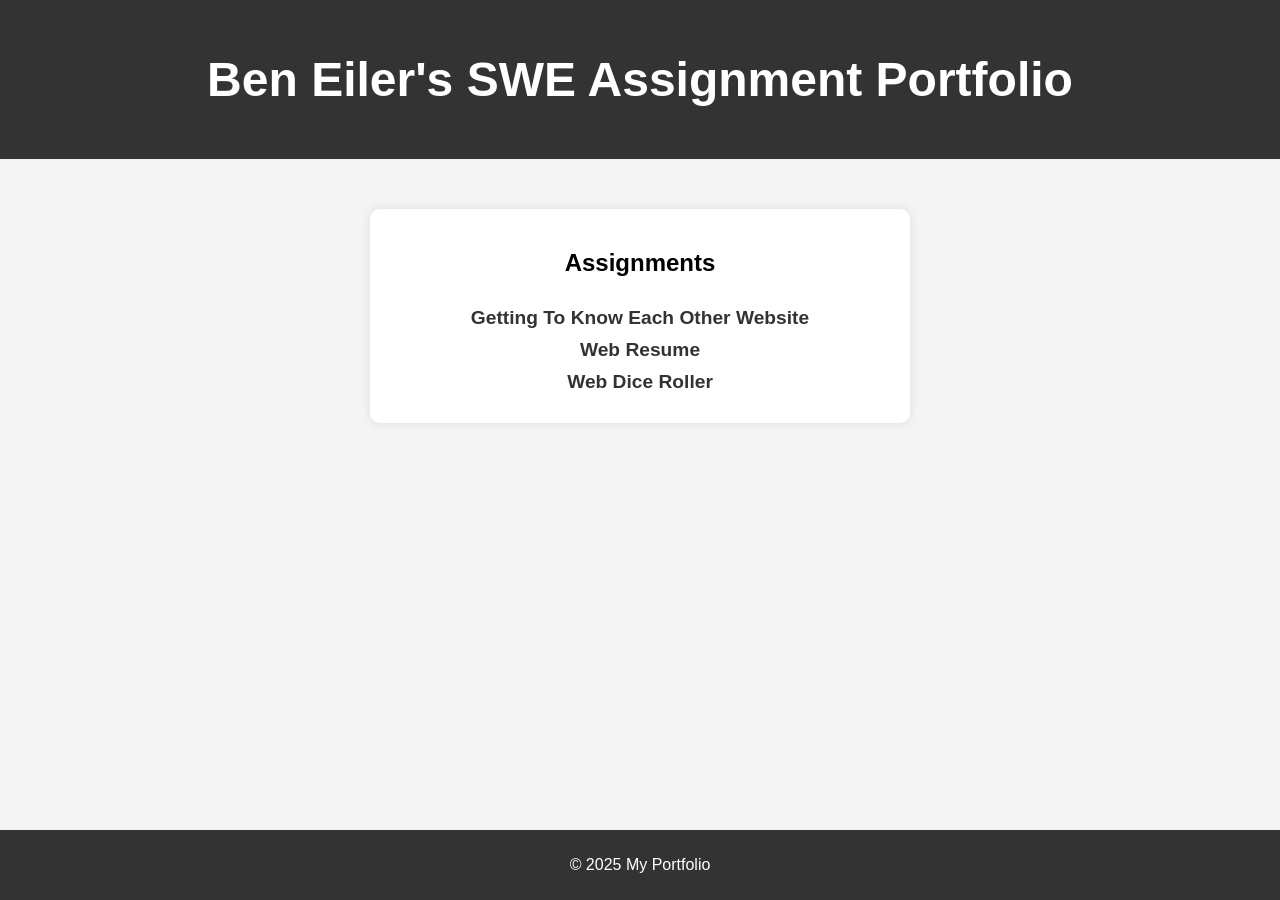
<file: index.html>
<!DOCTYPE html>
<html lang="en">
<head>
    <meta charset="UTF-8">
    <meta name="viewport" content="width=device-width, initial-scale=1.0">
    <title>My Assignments</title>
    <link rel="stylesheet" href="styles.css">
</head>
<body>
    <header>
        <h1>Ben Eiler's SWE Assignment Portfolio</h1>
    </header>

    <section id="assignments">
        <h2>Assignments</h2>
        <ul>
            <li><a href="mewebsite.html">Getting To Know Each Other Website</a></li>
            <li><a href="https://kind-island-01f3b7c10.4.azurestaticapps.net/">Web Resume</a></li>
            <li><a href="https://lively-field-09e641310.4.azurestaticapps.net/">Web Dice Roller</a></li>
            
        </ul>
    </section>

    <footer>
        <p>&copy; 2025 My Portfolio</p>
    </footer>
</body>
</html>
</file>
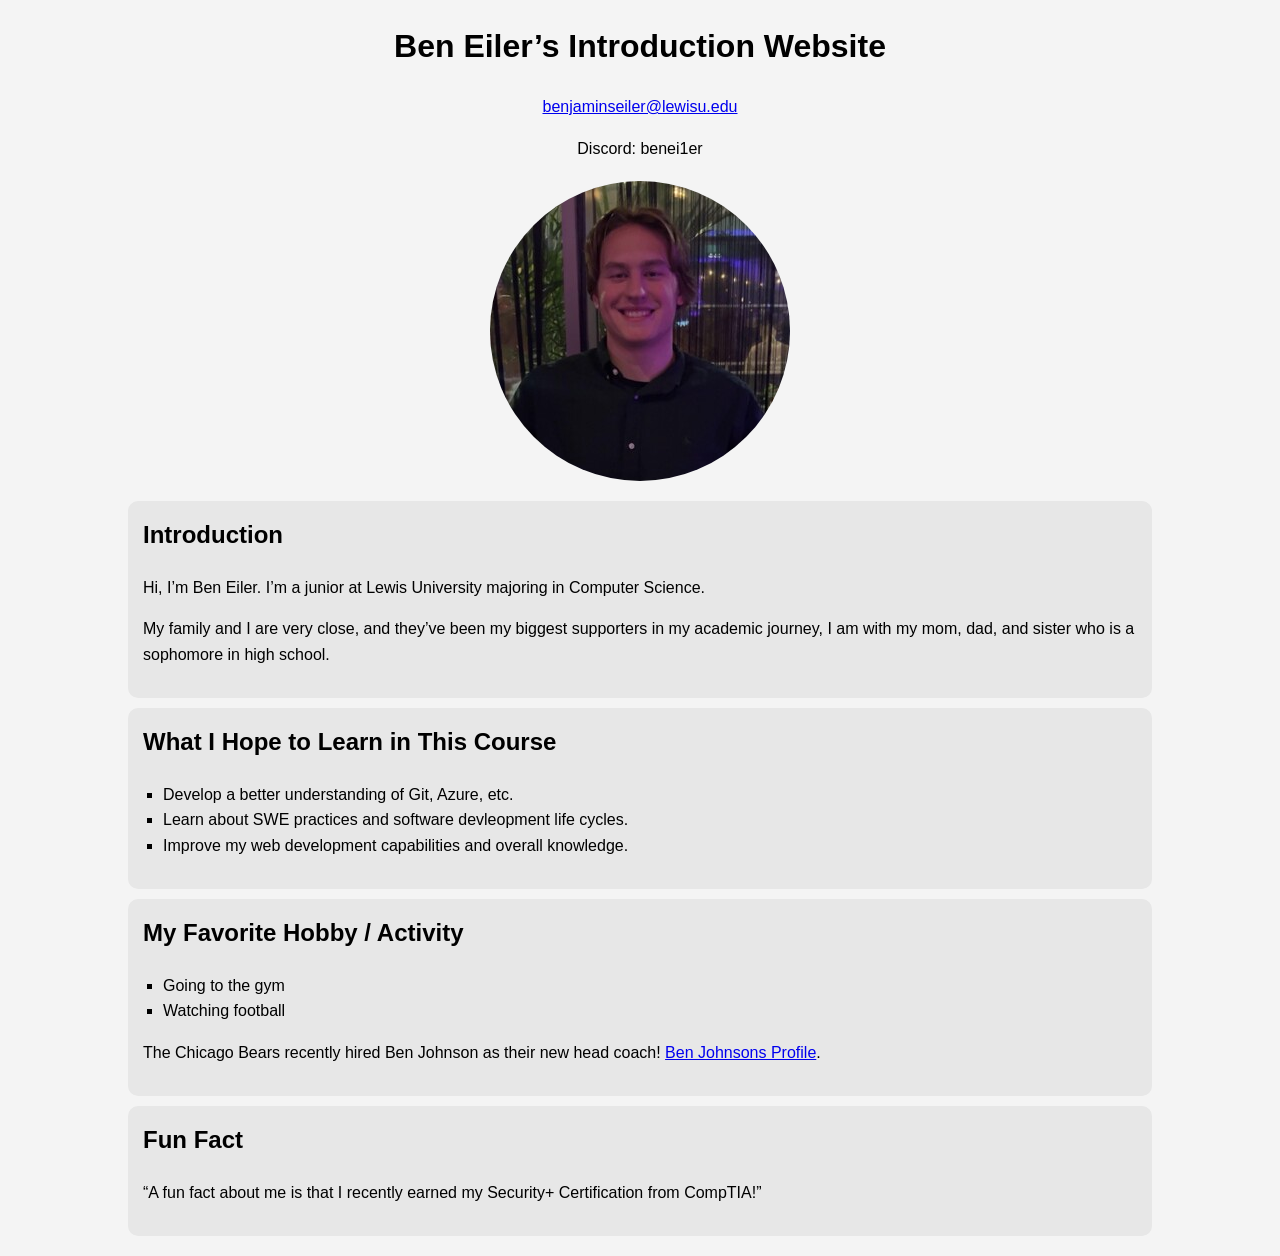
<file: mewebsite.html>
<!DOCTYPE html>
<html lang="en">
  <head>
    <meta charset="UTF-8" />
    <meta name="viewport" content="width=device-width, initial-scale=1.0" />
    <title>Ben Eiler’s Introduction Website</title>
    <style>
      body {
        font-family: Arial, sans-serif;
        background-color: #f4f4f4;
        line-height: 1.6;
        margin: 0;
        padding: 0;
      }
      .container {
        width: 80%;
        margin: 20px auto;
      }
      section {
        background: #e7e7e7;
        padding: 15px;
        margin-bottom: 10px;
        border-radius: 10px;
      }
      section h2 {
        margin-top: 0;
      }
      ul {
        list-style-type: square;
        padding-left: 20px;
      }
      .profile-img {
        display: block;
        margin: 20px auto;
        border-radius: 50%;
      }
    </style>
  </head>
  <body>
    <div class="container">

      <h1 style="text-align: center">Ben Eiler’s Introduction Website</h1>
      <p style="text-align: center">
        <a href="mailto:benjaminseiler@lewisu.edu">benjaminseiler@lewisu.edu</a>
      </p>
      <p style="text-align: center">Discord: benei1er</p>


      <a href="me-800-by-800.jpeg" target="_blank">
        <img
          src="me-300-by-300.jpeg"
          alt="Ben Eiler"
          class="profile-img"
          width="300"
          height="300"
        />
      </a>

      <section>
        <h2>Introduction</h2>
        <p>
          Hi, I’m Ben Eiler. I’m a junior at Lewis University majoring in
          Computer Science.
          <p>
            My family and I are very close, and they’ve been my
            biggest supporters in my academic journey, I am with my mom, dad, and sister who is a sophomore in high school.
          </p>
        </p>
      </section>


      <section>
        <h2>What I Hope to Learn in This Course</h2>
        <ul>
          <li>
            Develop a better understanding of Git, Azure, etc.
          </li>
          <li>Learn about SWE practices and software devleopment life cycles.</li>
          <li>
            Improve my web development capabilities and overall knowledge.
          </li>
        </ul>
      </section>


      <section>
        <h2>My Favorite Hobby / Activity</h2>
        <ul>
          <li>Going to the gym</li>
          <li>Watching football</li>
        </ul>
        <p>
          The Chicago Bears recently hired Ben Johnson as their new head coach!
          <a href="https://www.chicagobears.com/team/coaches/ben-johnson" target="_blank">Ben Johnsons Profile</a>.
        </p>
      </section>


      <section>
        <h2>Fun Fact</h2>
        <p>
          “A fun fact about me is that I recently earned my Security+
          Certification from CompTIA!”
        </p>
      </section>
    </div>
  </body>
</html>
</file>
<file: styles.css>
body {
  font-family: Arial, sans-serif;
  margin: 0;
  padding: 0;
  background-color: #f4f4f4;
  text-align: center;
  display: flex;
  flex-direction: column;
  align-items: center;
  min-height: 100vh;
}

header {
  background-color: #333;
  color: white;
  padding: 20px;
  font-size: 1.5em;
  width: 100%;
}

#assignments {
  background: white;
  padding: 20px;
  border-radius: 10px;
  box-shadow: 0 0 10px rgba(0, 0, 0, 0.1);
  width: 50%;
  max-width: 500px;
  text-align: center;
  margin-top: 50px;
  display: flex;
  flex-direction: column;
  align-items: center;
  justify-content: center;
}

/* Ensure the list and items are perfectly centered */
ul {
  list-style: none;
  padding: 0;
  margin: 0;
  width: 100%;
}

ul li {
  margin: 10px 0;
}

ul li a {
  text-decoration: none;
  color: #333;
  font-size: 1.2em;
  font-weight: bold;
  display: block;
  text-align: center;
  width: 100%;
}

ul li a:hover {
  color: #007bff;
}

footer {
  background-color: #333;
  color: white;
  padding: 10px;
  width: 100%;
  margin-top: auto;
  text-align: center;
}
</file>
